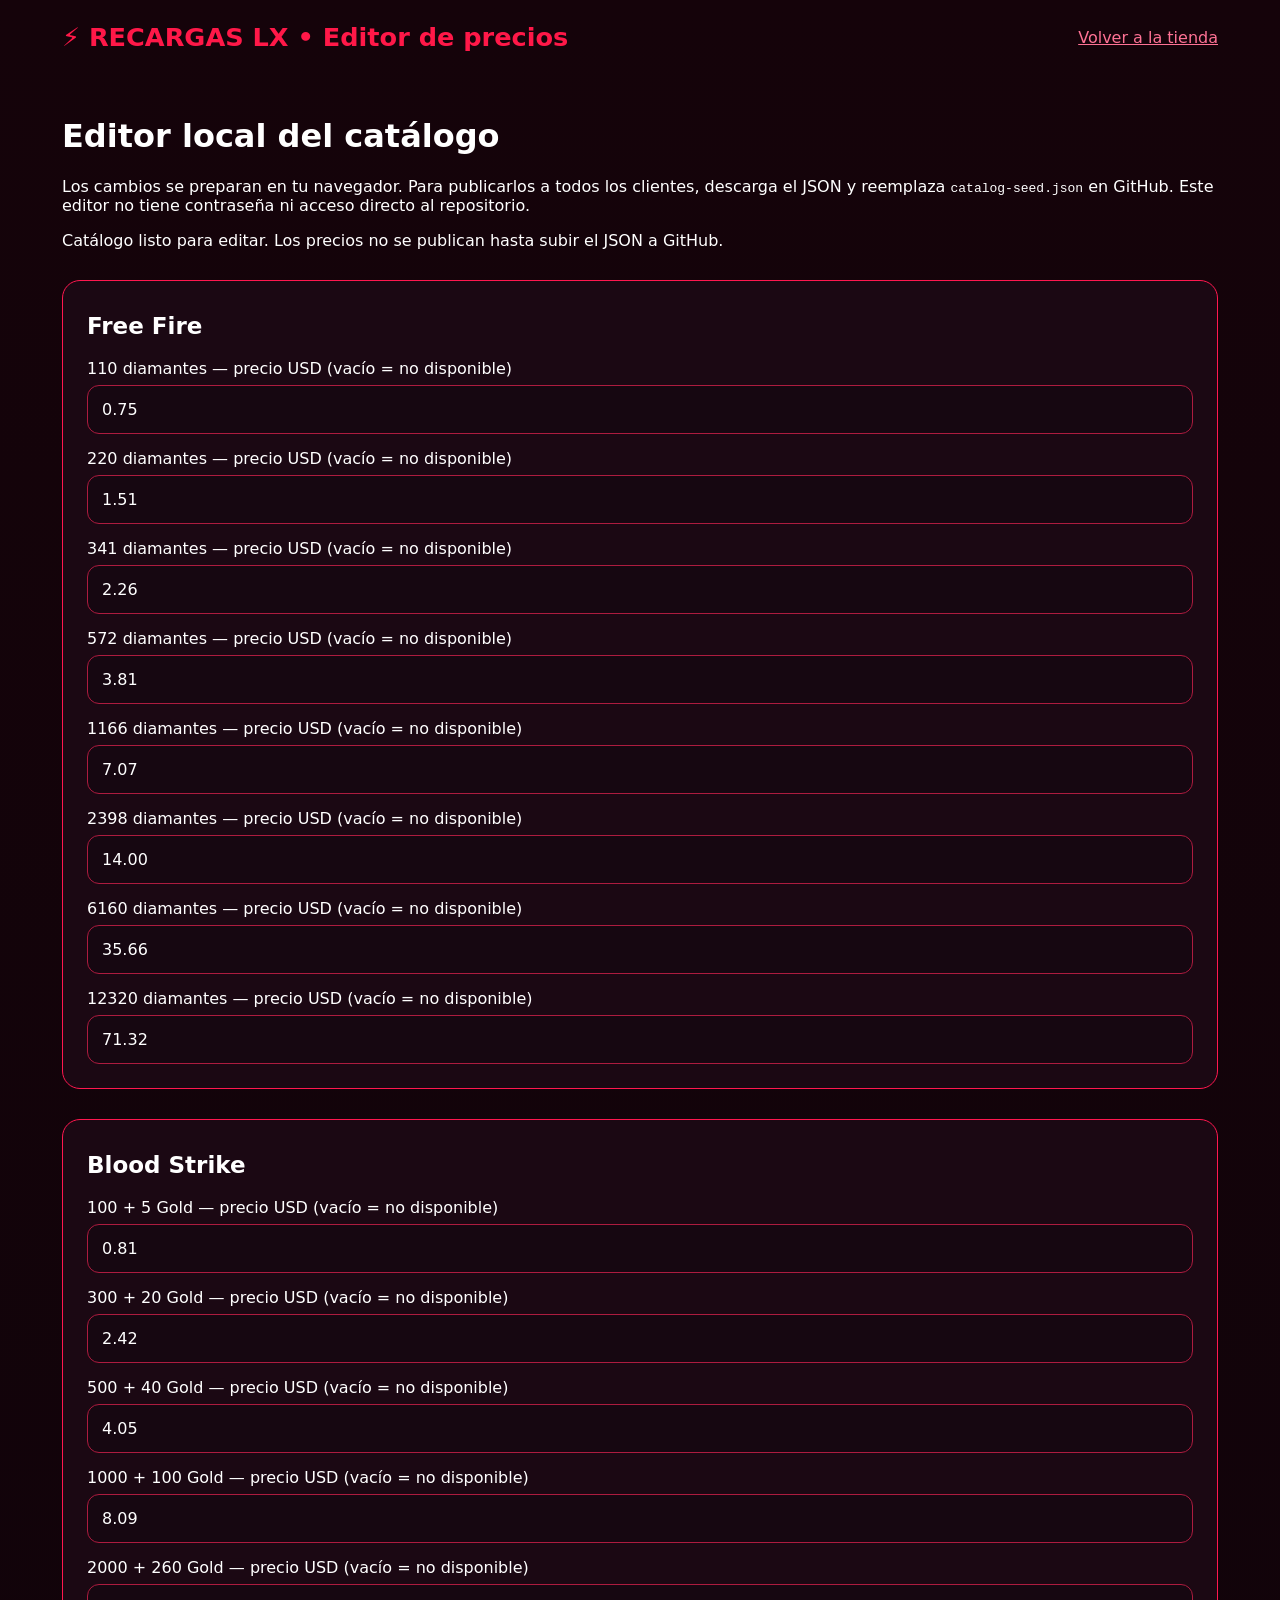
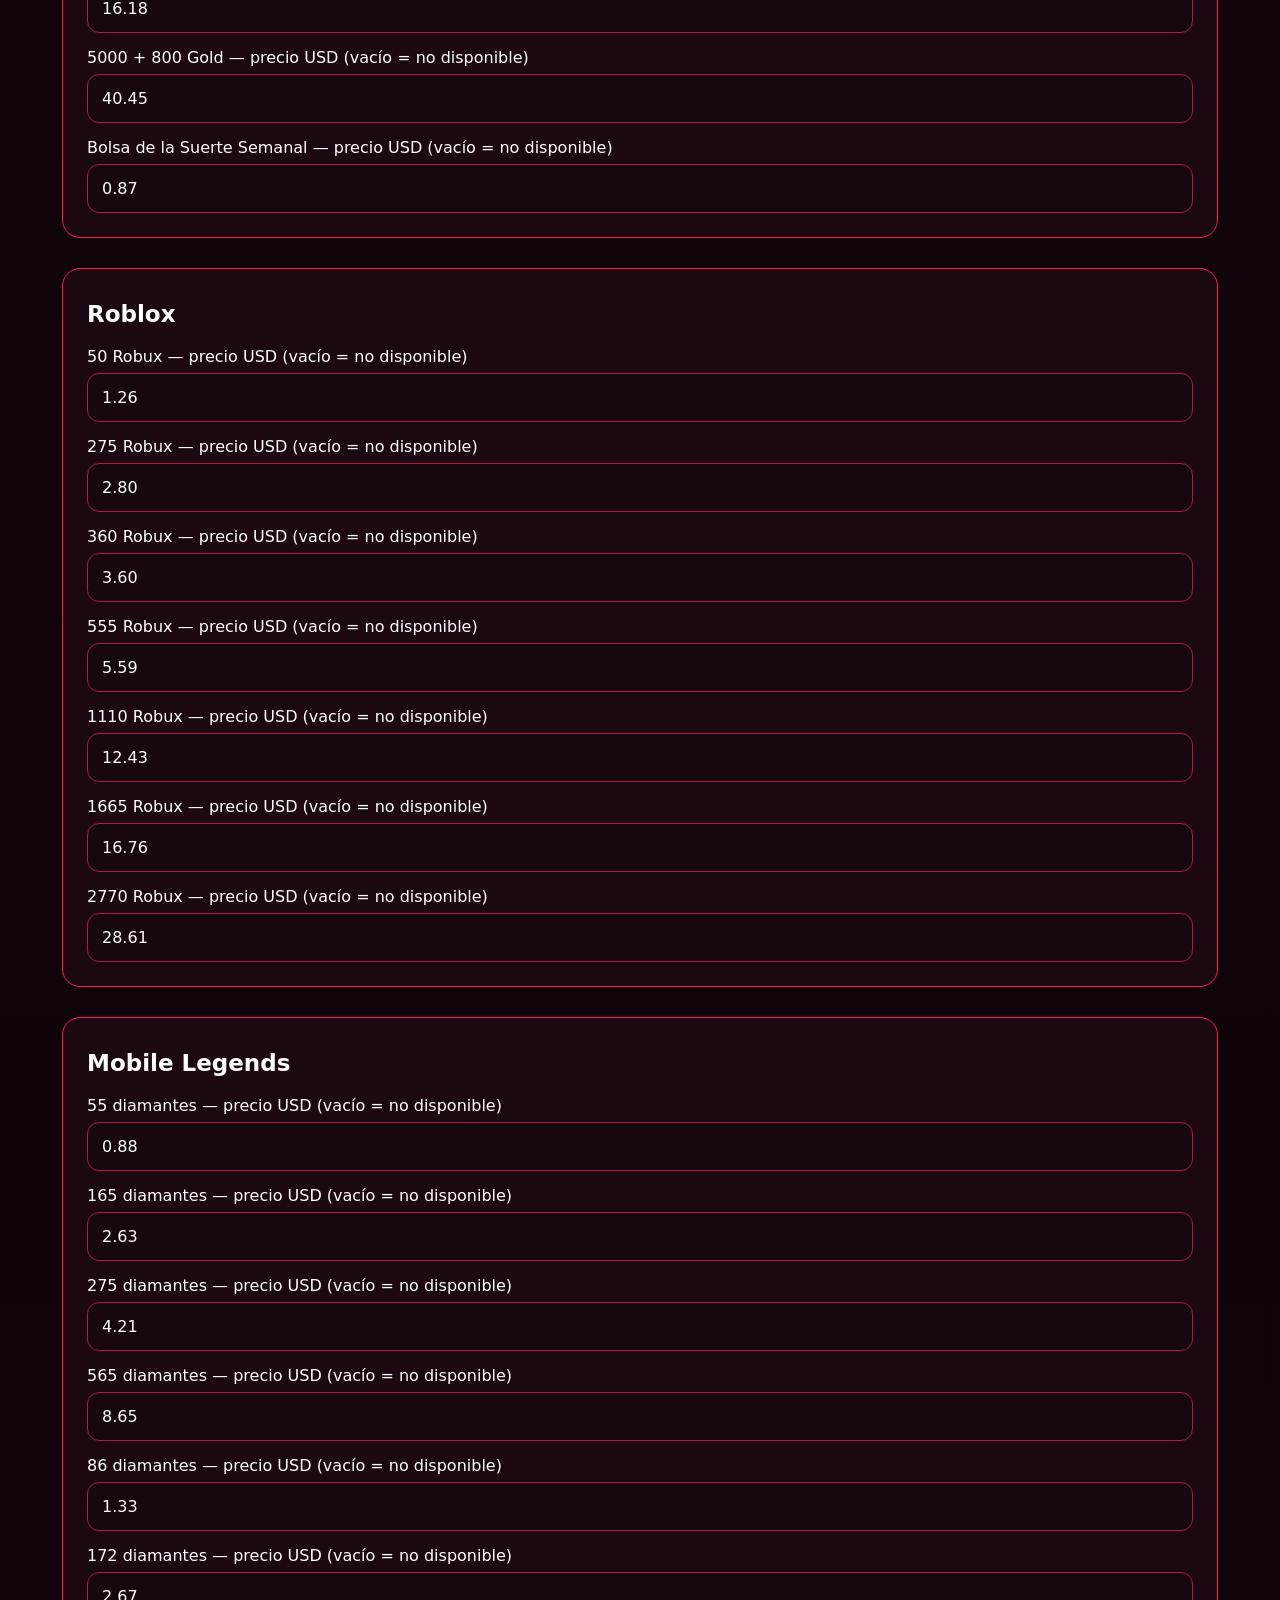
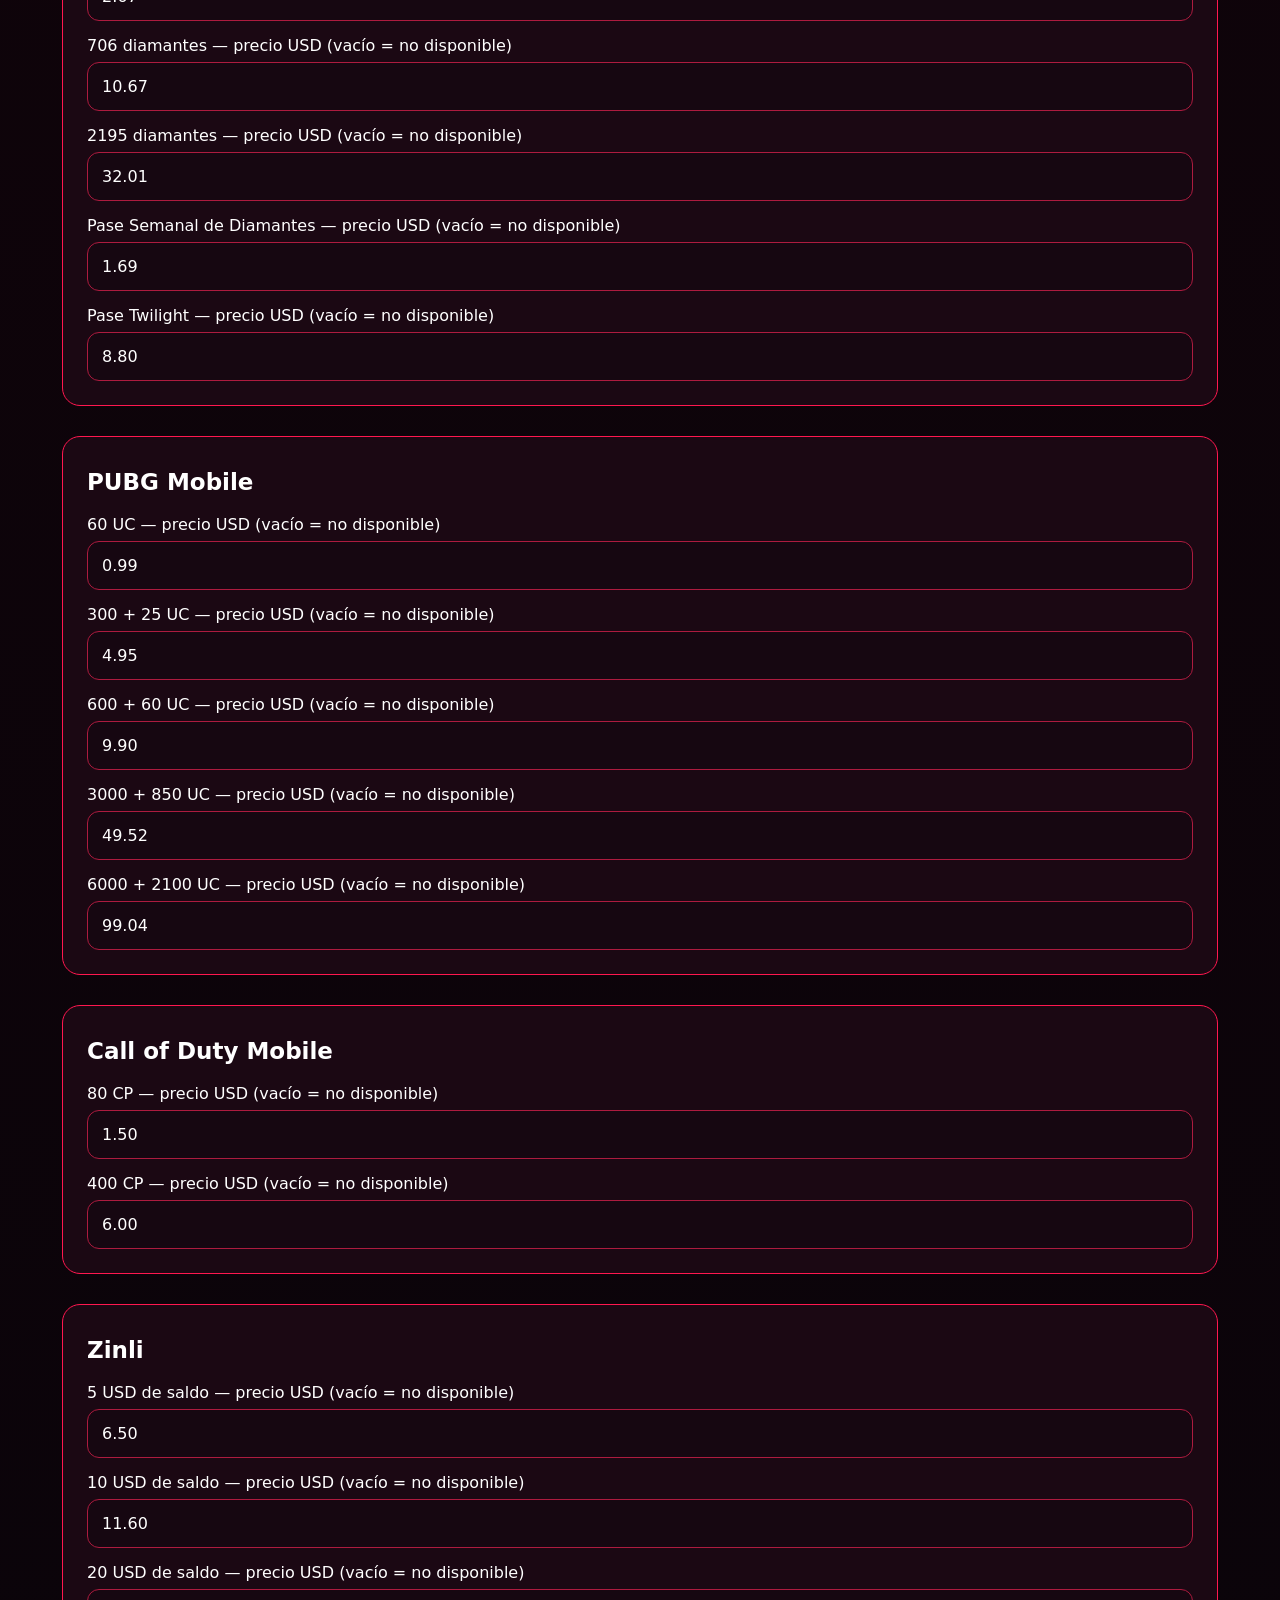
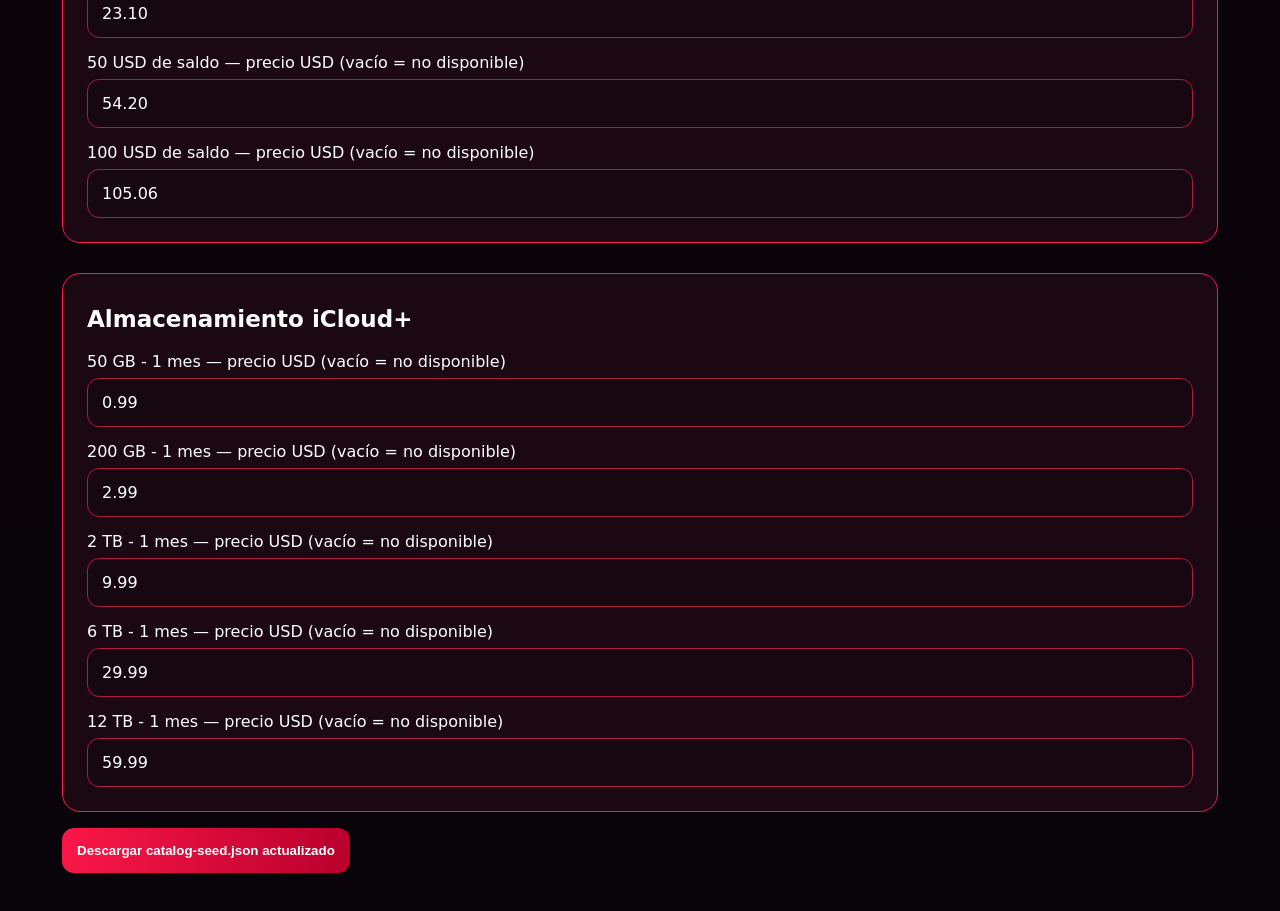
<file: admin.html>
<!doctype html><html lang="es"><head><meta charset="utf-8"><meta name="viewport" content="width=device-width,initial-scale=1"><title>Editar catálogo | RECARGAS LX</title><link rel="stylesheet" href="style.css"></head><body><header><div class="brand">⚡ RECARGAS LX • Editor de precios</div><a href="index.html">Volver a la tienda</a></header><main><h1>Editor local del catálogo</h1><p>Los cambios se preparan en tu navegador. Para publicarlos a todos los clientes, descarga el JSON y reemplaza <code>catalog-seed.json</code> en GitHub. Este editor no tiene contraseña ni acceso directo al repositorio.</p><p id="message" role="status">Cargando...</p><div id="editor"></div><p><button id="download" disabled>Descargar catalog-seed.json actualizado</button></p></main><script src="admin.js"></script></body></html>
</file>
<file: style.css>
/* =====================================================
   RECARGAS LX - STYLE.CSS COMPLETO
   DISEÑO GAMER ROJO Y NEGRO
   ROBUX CON FONDO PNG TRANSPARENTE
===================================================== */

/* 01. ESTILOS GENERALES */

:root {
  font-family: system-ui, Arial, sans-serif;
  color: #ffffff;
  background: #10030a;
}

* {
  box-sizing: border-box;
}

body {
  margin: 0;
  min-height: 100vh;
  background: linear-gradient(#15030a, #09040a);
}

header,
main,
footer {
  max-width: 1200px;
  margin: auto;
  padding: 22px;
}

/* 02. ENCABEZADO Y LOGO */

header {
  display: flex;
  align-items: center;
  justify-content: space-between;
  gap: 12px;
}

.brand {
  font-size: 1.6rem;
  font-weight: 900;
  color: #ff1848;
}

.brand img,
.logo-recargas-lx {
  display: block;
  width: 190px;
  max-width: 100%;
  height: auto;
  object-fit: contain;
}

header p {
  color: #cbbdc4;
}

/* 03. BANNER PRINCIPAL */

.hero {
  width: 100%;
  aspect-ratio: 8 / 3;
  min-height: 0;
  margin-bottom: 25px;

  border: 2px solid #ff0055;
  border-radius: 18px;

  background-color: #10030a !important;
  background-image:
    url("./assets/recargas-gamer.png") !important;

  background-position: center !important;
  background-repeat: no-repeat !important;
  background-size: cover !important;

  display: flex;
  flex-direction: column;
  justify-content: center;
  align-items: center;
  text-align: center;
  overflow: hidden;
}

.hero h1,
.hero p {
  display: none !important;
}

/* 04. CATEGORÍAS */

.tabs {
  display: grid;
  grid-template-columns:
    repeat(3, minmax(0, 1fr));

  border: 1px solid #dd0033;
  border-radius: 16px;
  overflow: hidden;
}

.tabs button {
  border: 0;
  border-radius: 0;
  background: #090509;
}

.tabs button.active {
  background: linear-gradient(
    90deg,
    #ff1648,
    #b9002f
  );
}

/* 05. BOTONES */

button {
  background: linear-gradient(
    90deg,
    #fa1748,
    #b9002d
  );

  color: white;
  border: 0;
  border-radius: 12px;
  padding: 15px;
  cursor: pointer;
  font-weight: 750;

  transition:
    transform 0.2s ease,
    box-shadow 0.2s ease,
    border-color 0.2s ease;
}

button:disabled {
  opacity: 0.45;
  cursor: not-allowed;
}

button:focus-visible,
input:focus-visible,
select:focus-visible {
  outline: 2px solid #ff789a;
  outline-offset: 2px;
}

/* 06. CAMPOS Y BUSCADOR */

input,
select {
  background: #160711;
  border: 1px solid #ad1b3f;
  border-radius: 12px;
  color: white;
  padding: 14px;
  width: 100%;
  font: inherit;
}

.bar {
  display: flex;
  justify-content: space-between;
  align-items: center;
  gap: 20px;
  margin-top: 22px;
}

.bar input {
  max-width: 360px;
}

#status {
  color: #bcebc9;
}

/* 07. CUADRÍCULA DE JUEGOS */

.grid {
  display: grid;
  grid-template-columns:
    repeat(3, minmax(0, 1fr));
  gap: 18px;
}

.game {
  min-width: 0;
  border: 1px solid #b70c35;
  border-radius: 18px;
  overflow: hidden;
  background: #13050d;

  transition:
    border-color 0.2s ease,
    box-shadow 0.2s ease;
}

.game:hover {
  border-color: #ff2357;
  box-shadow: 0 0 16px #ff174f33;
}

/* 08. IMÁGENES DE JUEGOS */

.game img,
.fallback {
  display: block;
  width: 100%;
  height: 215px;
  object-fit: contain;
  object-position: center;
  background: #170811;
}

.game img[src*="zinli" i] {
  width: 100%;
  height: 215px;
  object-fit: contain;
  object-position: center;
  background: #170811;
}

.fallback {
  display: grid;
  place-items: center;
  font-size: 1.4rem;
  font-weight: bold;
}

.info {
  text-align: center;
  padding: 15px;
}

.info h3 {
  margin: 0;
}

.info p {
  color: #d5bdc8;
  font-size: 0.85rem;
}

.info button {
  width: 100%;
}

/* 09. PANEL DE PEDIDOS */

.panel {
  margin-top: 30px;
  padding: 24px;

  border: 1px solid #ff174f;
  border-radius: 18px;
  background: #1b0813;
}

.panel[hidden] {
  display: none !important;
}

.panel h2 {
  margin: 8px 0 20px;
  font-size: 23px;
}

.panel label {
  display: block;
  margin: 15px 0 7px;
}

.panel small {
  display: block;
  margin-top: 12px;
  color: #bca8b2;
}

.panel #order {
  margin-top: 15px;
  width: 100%;
}

.panel #order:not(:disabled):hover {
  box-shadow: 0 0 20px #ff174f66;
}

/* 10. CUADRÍCULA DE PAQUETES */

.packages {
  display: grid;
  grid-template-columns:
    repeat(4, minmax(0, 1fr));
  gap: 14px;
  margin: 20px 0;
}

/* 11. CUADROS DE PAQUETES */

.package {
  position: relative;
  isolation: isolate;
  overflow: hidden;

  min-width: 0;
  min-height: 155px;
  padding: 18px 10px;

  border: 1px solid #ff2357;
  border-radius: 15px;

  background: #210914;
  color: #ffffff;

  display: flex;
  flex-direction: column;
  align-items: center;
  justify-content: center;
  gap: 10px;

  text-align: center;
  font-size: 15px;
  font-weight: 800;
  line-height: 1.5;
  white-space: normal;
  overflow-wrap: anywhere;

  cursor: pointer;
}

.package:not(:disabled):hover {
  transform: translateY(-3px);
  border-color: #ff4775;
  box-shadow: 0 0 18px #ff174f66;
}

.package.selected {
  border: 2px solid #ff4775;
  background-color: #461027;
  box-shadow: 0 0 20px #ff174f80;
}

/* 12. FREE FIRE - DIAMANTES */

.ff-package img {
  display: block;
  width: 72px;
  height: 58px;
  object-fit: contain;
  margin: 0 auto;
}

.ff-package-name {
  display: block;
}

.ff-package-price {
  display: block;
  color: #ff7f9d;
  font-size: 1.05em;
}

/* 13. ROBLOX - FONDO PNG TRANSPARENTE */

/*
  Imagen:
  assets/robux.png

  El JavaScript debe añadir robux-mode
  al panel #selection.
*/

#selection.robux-mode {
  background:
    linear-gradient(
      rgba(18, 2, 12, 0.93),
      rgba(18, 2, 12, 0.95)
    ),
    #190510;
}

#selection.robux-mode .package {
  background-color: #190711;

  background-image:
    linear-gradient(
      rgba(12, 0, 8, 0.35),
      rgba(12, 0, 8, 0.78)
    ),
    url("./assets/robux.png");

  background-size: cover;
  background-position: center;
  background-repeat: no-repeat;

  border: 1px solid #ff2357;
  text-shadow: 0 2px 6px #000;

  box-shadow:
    inset 0 0 18px #ff174f20;
}

#selection.robux-mode .package:not(:disabled):hover {
  transform: translateY(-4px);
  border-color: #ff668a;

  box-shadow:
    0 0 22px #ff174f88,
    inset 0 0 18px #ff174f30;
}

#selection.robux-mode .package.selected {
  border: 2px solid #ff4775;

  background-image:
    linear-gradient(
      rgba(65, 0, 25, 0.30),
      rgba(30, 0, 15, 0.72)
    ),
    url("./assets/robux.png");

  box-shadow:
    0 0 22px #ff174f99,
    inset 0 0 16px #ff174f33;
}

#selection.robux-mode .package > * {
  position: relative;
  z-index: 1;
}

/* 14. PIE DE PÁGINA */

footer {
  text-align: center;
  color: #c8b4bd;
}

a {
  color: #ff7295;
}

/* 15. COMPUTADORAS */

@media (min-width: 761px) {

  .brand img,
  .logo-recargas-lx {
    width: 210px;
  }

  .packages {
    grid-template-columns:
      repeat(4, minmax(0, 1fr));
  }
}

/* 16. TABLET Y CELULARES */

@media (max-width: 760px) {

  header {
    display: block;
  }

  .brand img,
  .logo-recargas-lx {
    width: 170px;
  }

  .hero {
    border-radius: 16px;
  }

  .grid {
    grid-template-columns:
      repeat(2, minmax(0, 1fr));
  }

  .bar {
    display: block;
  }

  .bar input {
    max-width: none;
  }

  .game img,
  .fallback,
  .game img[src*="zinli" i] {
    height: 150px;
  }

  .panel {
    padding: 15px;
  }

  .panel h2 {
    font-size: 20px;
  }

  .packages {
    grid-template-columns:
      repeat(2, minmax(0, 1fr));
    gap: 10px;
  }

  .package {
    min-height: 140px;
    padding: 14px 8px;
    font-size: 13px;
  }
}

/* 17. CELULARES PEQUEÑOS */

@media (max-width: 460px) {

  header,
  main,
  footer {
    padding: 12px;
  }

  .grid {
    grid-template-columns: 1fr;
  }

  .hero {
    border-radius: 12px;
  }

  .tabs button {
    padding: 13px 3px;
  }

  .brand img,
  .logo-recargas-lx {
    width: 150px;
  }

  .packages {
    grid-template-columns:
      repeat(2, minmax(0, 1fr));
    gap: 9px;
  }

  .package {
    min-height: 130px;
    padding: 12px 6px;
    font-size: 12px;
  }
}
</file>
